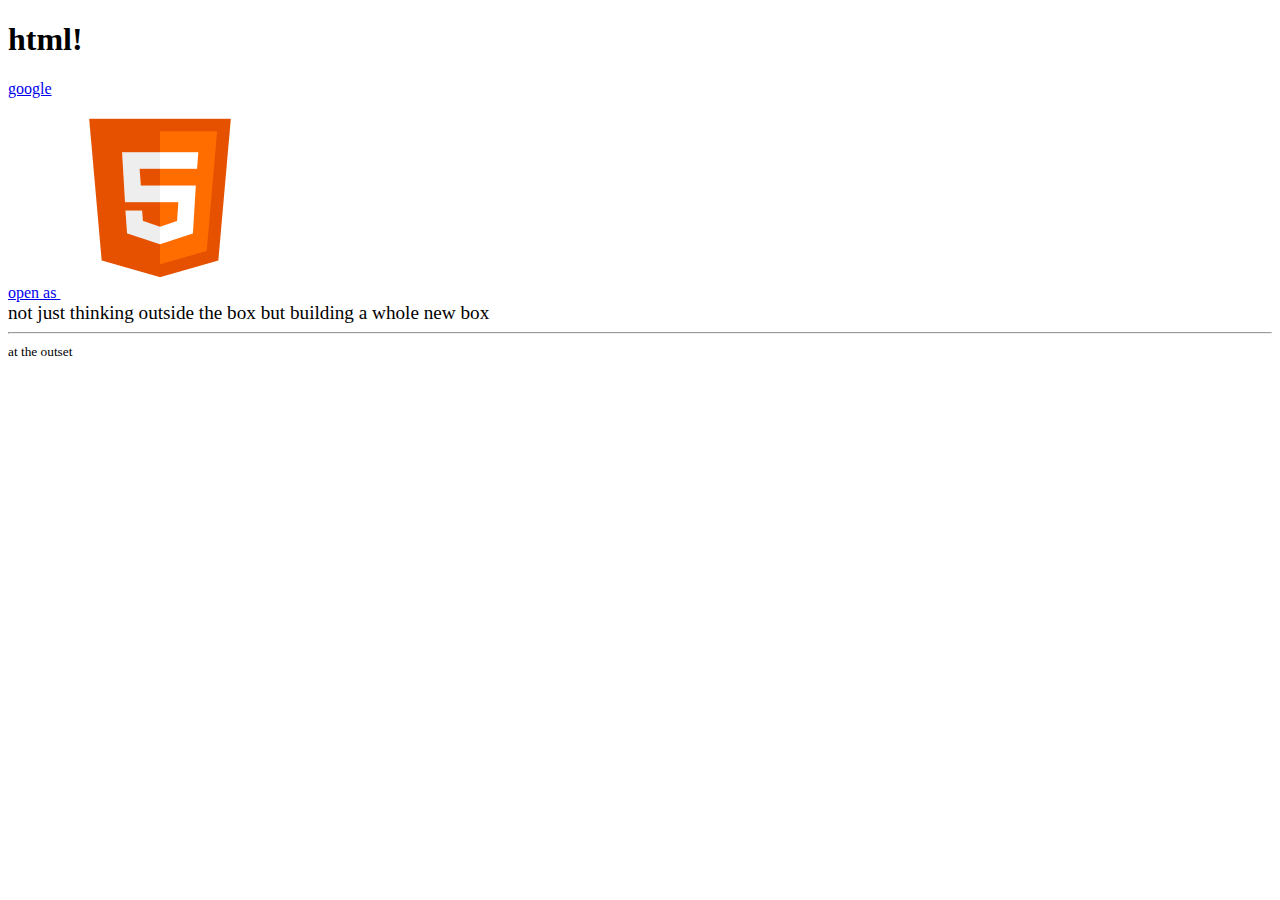
<file: file1.html>
<!DOCTYPE html>
<html lang="en">
<head>
    <meta charset="UTF-8">
    <meta name="viewport" content="width=device-width, initial-scale=1.0">
    <title>Document</title>
     
</head>
<body>
    <h1>html!</h1>
</body>
</html>


<a href=" https://www.google.com/"> google </a>
<br>

<a href="/exer.html/link.html"> open as </a>

<img src = "[data-uri]" alt = "logo"/>

<br>


   <big>not just thinking outside the box but building a whole new box</big>
    <hr>
    <small>at the outset</small>
</file>
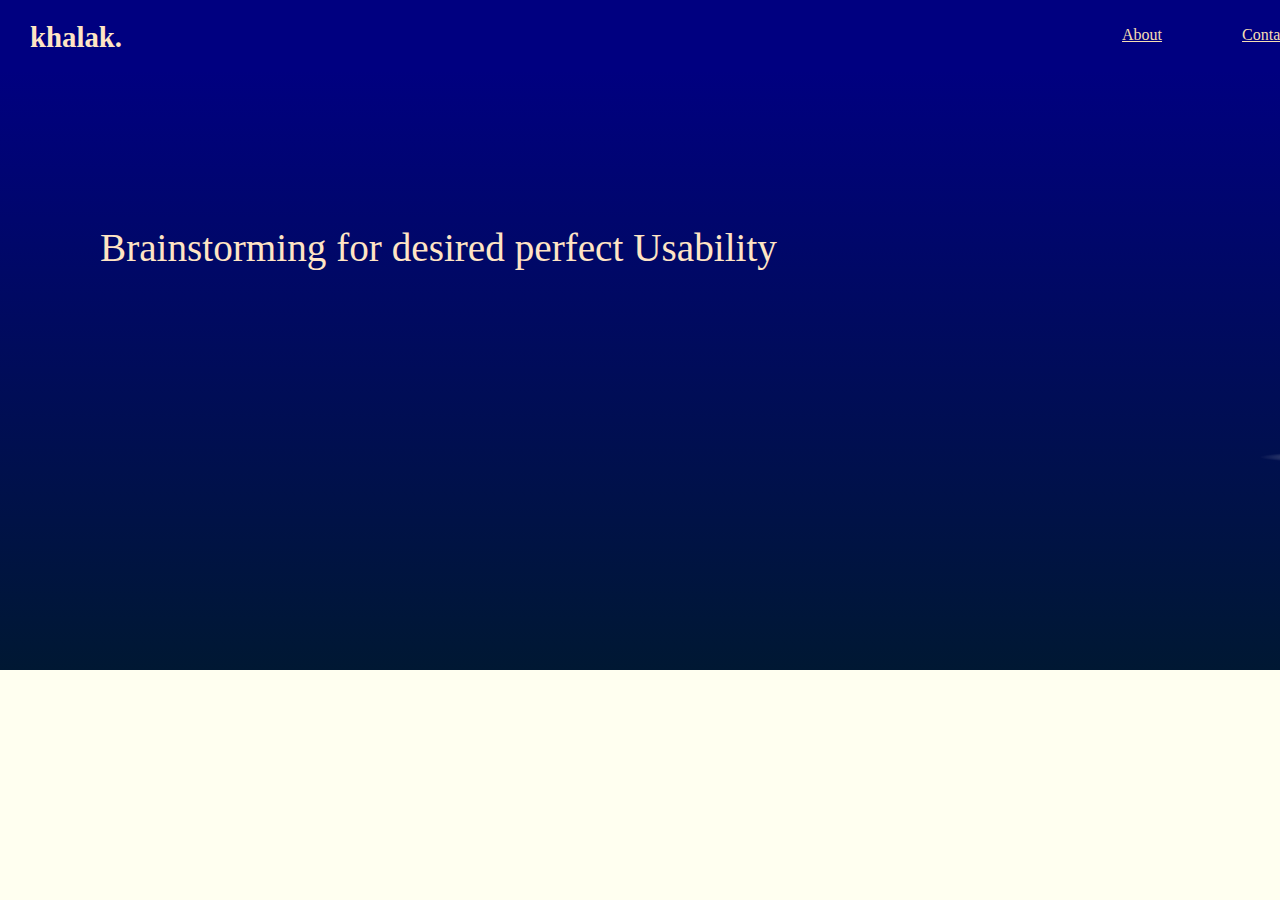
<file: landingpg.html>
<!DOCTYPE html>
<html lang="en">
<head>
    <meta charset="UTF-8">
    <meta name="viewport" content="width=device-width, initial-scale=1.0">
    <title>Landing Page</title>
    <link rel="stylesheet" href="home.css">
</head>
<body>
    <div class="navbar">
        <div class="logo"><strong>khalak.</strong></div>
        <div class="nav-links">
        <a class="nav">About</a>
        <a class="nav">Contact</a>
        <a class="nav">Services</a>
    </div>
</div>
<div class="background">
    <div class="product-img">
        <img src="app-product.png" >
        <div class="text">
            Brainstorming for desired perfect Usability
        </div>
    </div>

      
</div>

    
   

    
</body>
</html>
</file>
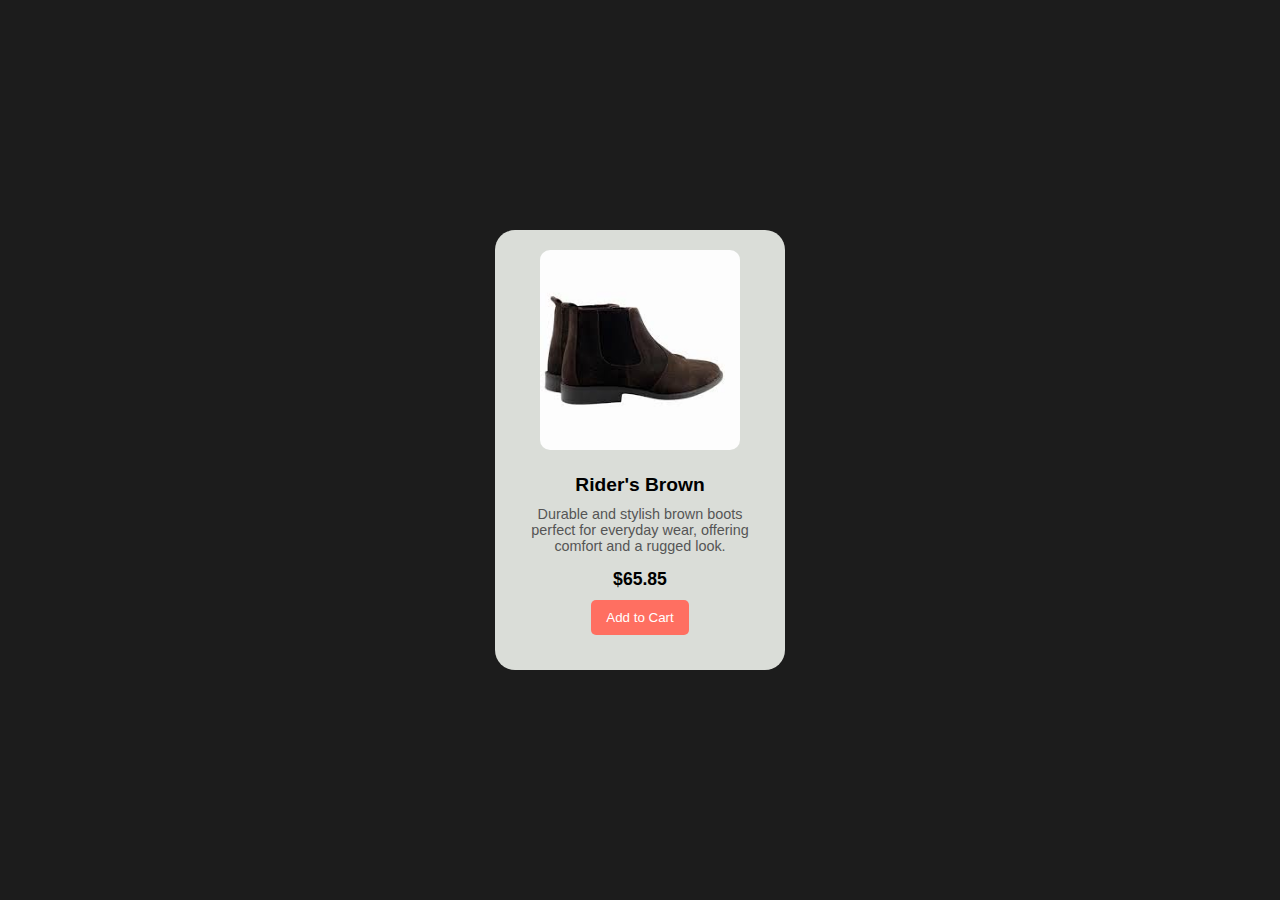
<file: productcard1.html>
<!DOCTYPE html>
<html lang="en">
<head>
  <meta charset="UTF-8">
  <title>Product Card</title>
  <link rel="stylesheet" href="project.css"> 
</head>
<body>
  <div class="upper">
    <img src="boots.jpeg" alt="Rider's Brown Boots" class="product-image">
    <div class="product-title"><strong>Rider's Brown</strong></div>
    <div class="product-description">
      Durable and stylish brown boots perfect for everyday wear, offering comfort and a rugged look.
    </div>
    <div class="price">$65.85</div>
    <button class="btn">Add to Cart</button>
  </div>
</body>
</html>
</file>
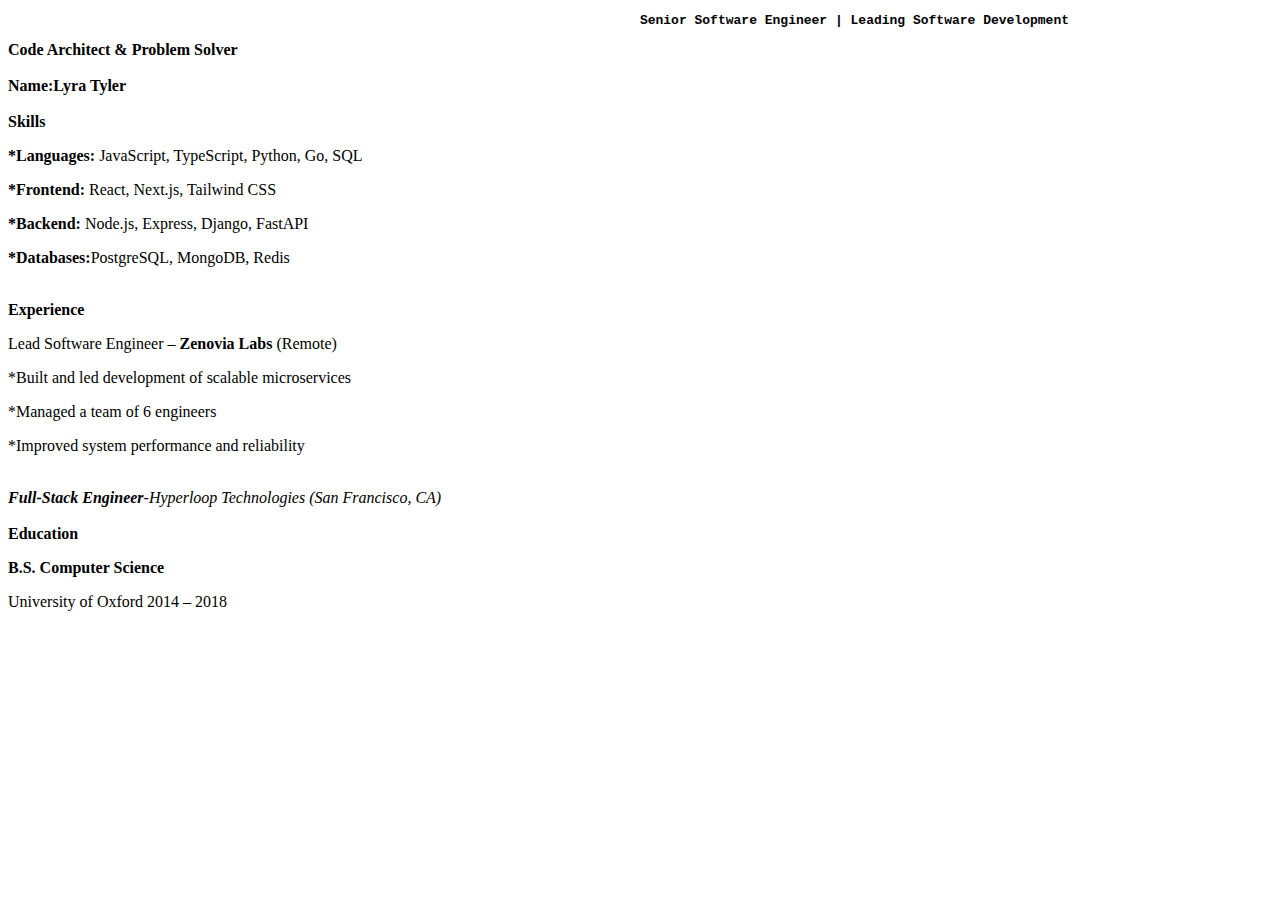
<file: project.html>
<!DOCTYPE html>
<html lang="en">
<head>
    <meta charset="UTF-8">
    <meta name="viewport" content="width=device-width, initial-scale=1.0">
    <title>Document</title>
</head>
<body>

<pre>                                      <b>                                           Senior Software Engineer | Leading Software Development                                                                     </b>     </pre>

<b>Code Architect & Problem Solver </b>


<br> 

<br>
<b> Name:Lyra Tyler</b>

<br>


<br>

<b>Skills</b>

<br>

<p><b>*Languages:</b> JavaScript, TypeScript, Python, Go, SQL</p>
<p><b>*Frontend:</b> React, Next.js, Tailwind CSS</p>
<p><b>*Backend:</b> Node.js, Express, Django, FastAPI</p>
<p><b>*Databases:</b>PostgreSQL, MongoDB, Redis</p>

<br>

<b>Experience</b> 

<p>Lead Software Engineer – <b> Zenovia Labs </b> (Remote)</p>
<p>*Built and led development of scalable microservices</p>
<p>*Managed a team of 6 engineers</p>
<p>*Improved system performance and reliability</p>

<br>

<i><b>Full-Stack Engineer</b>-Hyperloop Technologies (San Francisco, CA)</i>

<br>

<br>

<b>Education</b>
<br>
<p> <b> B.S. Computer Science</b> </p>
<p>University of Oxford
2014 – 2018</p>



</body>
</html>
</file>
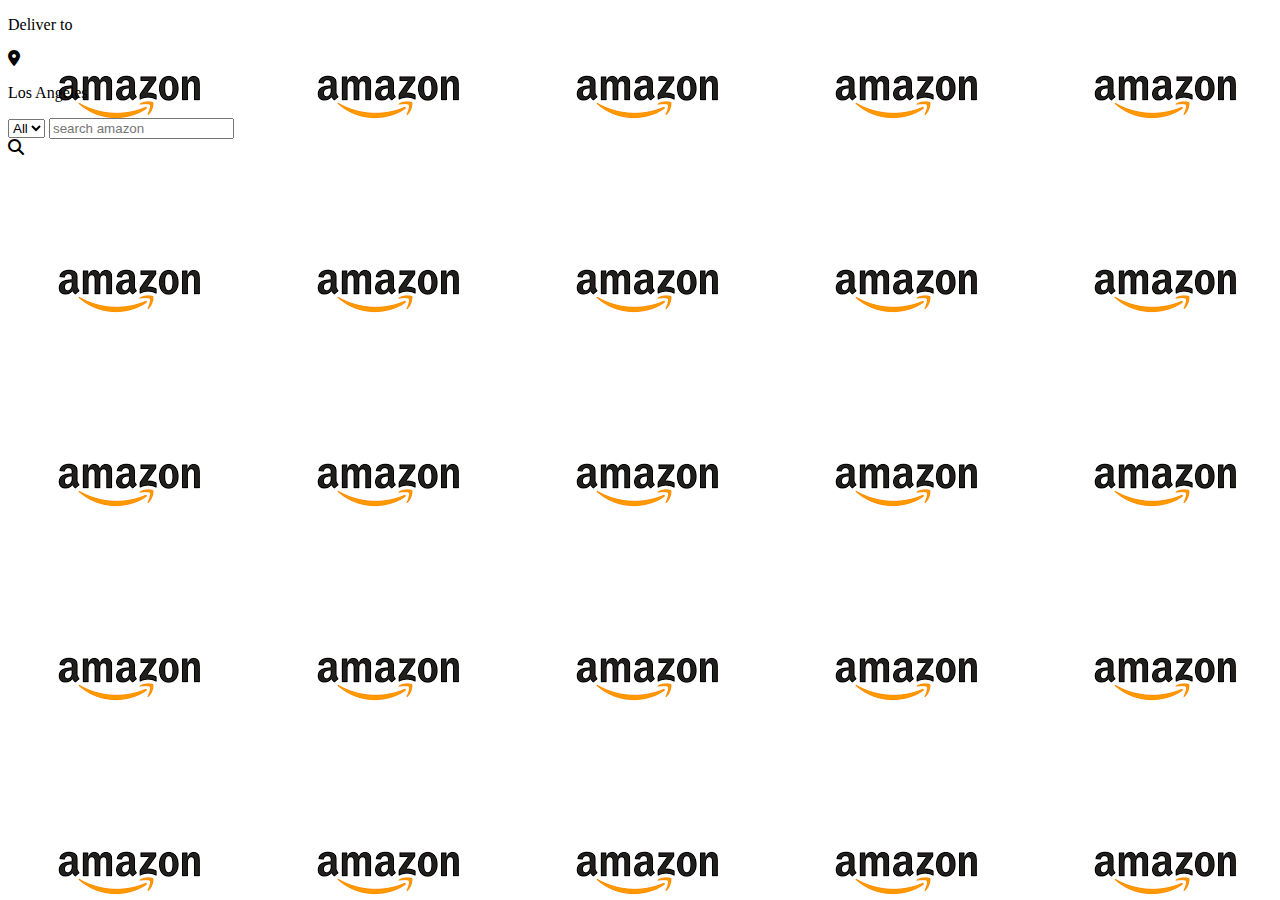
<file: rw.html>
<!DOCTYPE html>
<html lang="en">
<head>
    <meta charset="UTF-8">
    <meta name="viewport" content="width=device-width, initial-scale=1.0">
    <title>Document</title>
   <link rel="stylesheet" href="https://cdnjs.cloudflare.com/ajax/libs/font-awesome/6.7.2/css/all.min.css">
    <link rel="stylesheet" href ="idk.css">

</head>
<body>
    <div class="navbar">
    <div class="nav-logo"></div>
    <div class="logo"> </div>
    <div class="nav-address"></div>
     <p>Deliver to</p>
    <div class="icon"></div>
    <i class="fa-solid fa-location-dot"></i>
     <p>Los Angeles</p>
     </div>
     <div class="search">
        <select>
            <option>All</option>
        </select>
        <input placeholder="search amazon">
        <div class="search-icon">
         <i class="fa-solid fa-magnifying-glass"></i>
    </div>
</div>
</body>
</body>
</html>

<!--* {
  margin: 0;
  padding: 0;
  box-sizing: border-box;
  font-family: 'Gill Sans', 'Gill Sans MT', Calibri, sans-serif;
  color: grey;
}

.navbar {
  display: flex;
  align-items: center;
  padding: 10px 20px;
  background: black;
  width: 100%;
  gap: 20px;
}

.nav-logo {
  height: 50px;
  width: 100px;
}

.logo {
  height: 100%;
  background-image: url('https://upload.wikimedia.org/wikipedia/commons/a/a9/Amazon_logo.svg');
  cursor: pointer;
}

.nav-address {
  color: white;
  font-size: 12px;
}

.nav-address p {
  margin: 2px 0;
}

.icon {
  display: flex;
  align-items: center;
  color: white;
}

.border {
  border: 1.5px solid transparent;
}

.border:hover {
  border-color: white;
}

.search {
  display: flex;
}

.search-icon {
  display:flex;
  align-items: center;
}-->
</file>
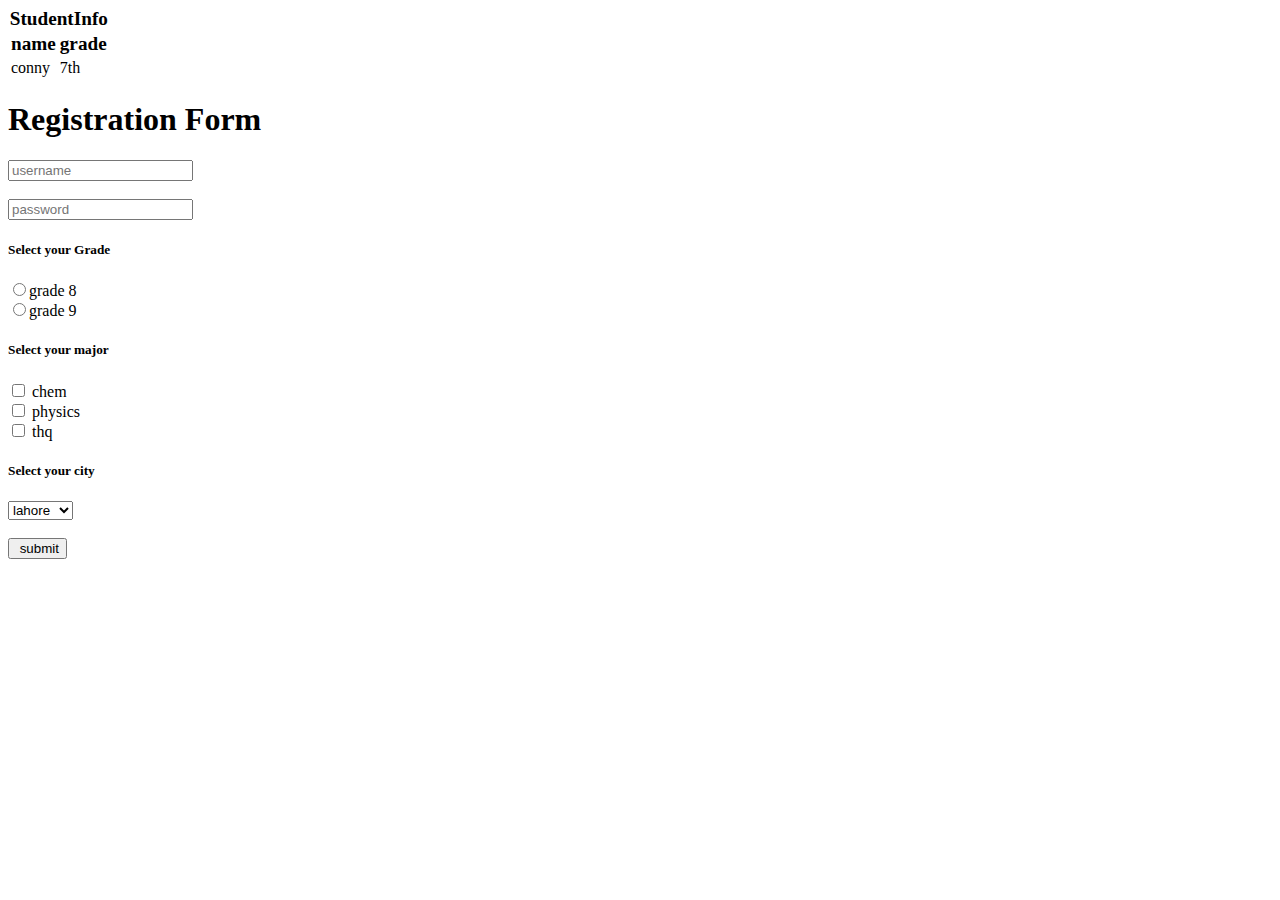
<file: tables.html>
<!DOCTYPE html>
<html lang="en">
<head>
    <meta charset="UTF-8">
    <meta name="viewport" content="width=device-width, initial-scale=1.0">
    <title>Document</title>
</head>
<body>
    
   <table>
        <thead>
    <caption><b><big>StudentInfo</big></b></caption>
    <tr>
    <th>
    <big> name</big>
    </th>  

   <th>
   <big> grade </big> 
   </th>     
  </tr>  
 </thead> 

 <tbody>
  <tr>
  <td>
    conny
   </td>
    <td>
     7th
    </td>
    </tr>
 </tbody>
    </table>
    <h1>Registration Form</h1>
<form action ="/trial.dn" >
    <input type="username" placeholder = "username">
    <br><br>
    <input type="password" placeholder = "password">
<br>
  <h5> Select your Grade</h5>
    <lable for = "abc"> 
    <input type = "radio" value="grade 8" name = "grade" id = "abc">grade 8
    </lable>
    <br>
     <lable for = "def">
    <input type = "radio" value="grade 9" name = "grade" id = "def">grade 9
   </lable>
 <br>
   <h5>Select your major</h5>
   <lable for = "chem">
    <input type = "checkbox" value = "chem" name = "subject" id = "45"> chem
   </lable>
 <br>  
   <lable for = "physics">
    <input type = "checkbox" value = "physics" name = "subject" id = "46"> physics
   </lable>
<br>   
   <lable for = "thq">
    <input type = "checkbox" value = "thq" name = "subject" id = "47"> thq
   </lable>
<br> 
<h5>Select your city</h5>  
<select name = "city">
  <option value = "lahore">lahore</option>
  <option value = "karachi">karachi</option>
  <option value = "isb">isb</option>

</select>
<br>
<br>
<input type = "submit" value = " submit">
</form>


<iframe width="560" height="315" src="https://www.youtube.com/embed/vD6Vxp15kxI?si=g2qnBFzQvyCzLIOI" title="YouTube video player" frameborder="0" allow="accelerometer; autoplay; clipboard-write; encrypted-media; gyroscope; picture-in-picture; web-share" referrerpolicy="strict-origin-when-cross-origin" allowfullscreen></iframe>




</body>
</html>
</file>
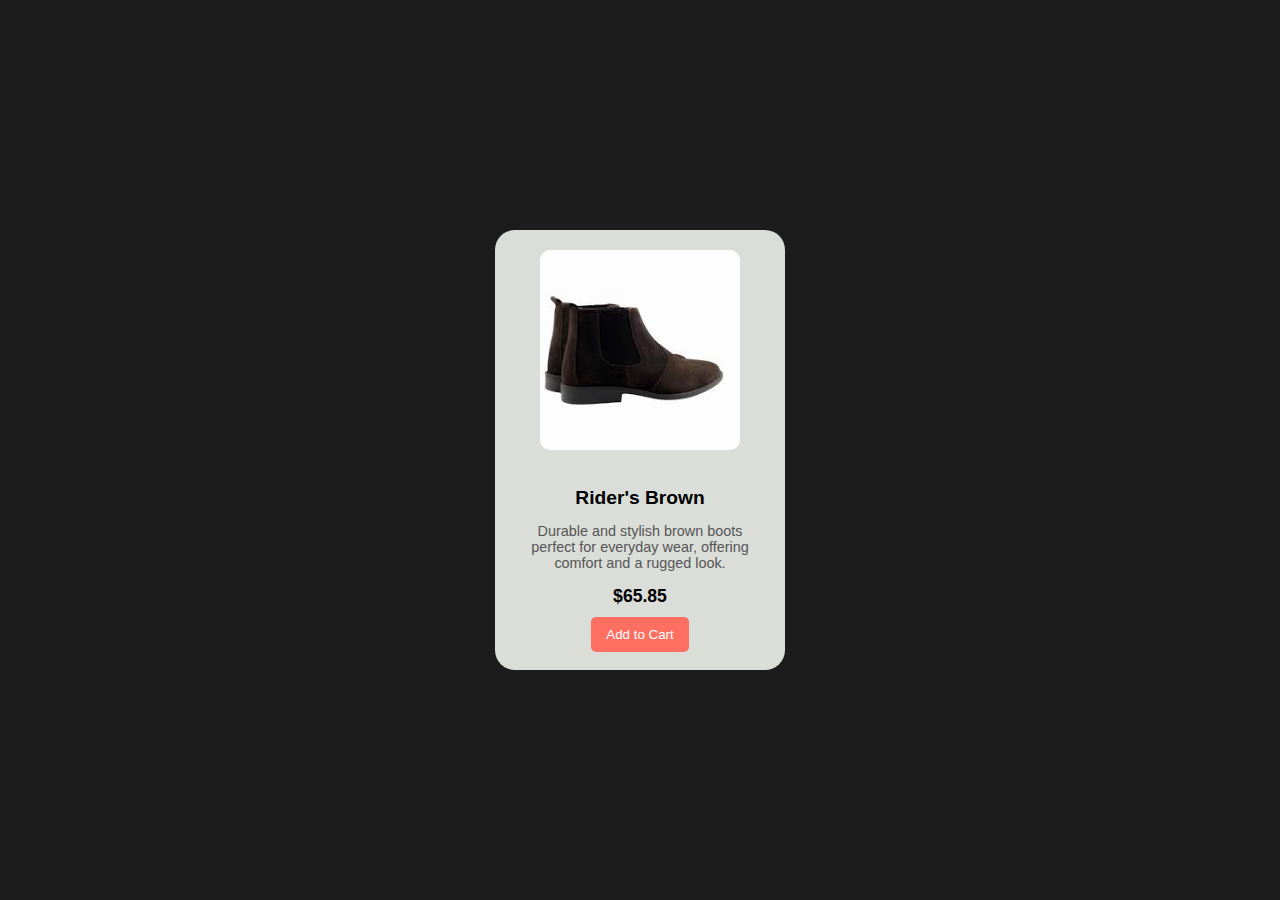
<file: html-css-1/productcard.html>
<!DOCTYPE html>
<html lang="en">
<head>
    <meta charset="UTF-8">
    <meta name="viewport" content="width=device-width, initial-scale=1.0">
    <title>Product Card</title>
    <link rel ="stylesheet" href="project.css">
</head>
<body>
    <div class="upper">
        <img src="boots.jpeg" alt="Boots" class="product-image">
        <h1 class="product-title">Rider's Brown</h1>
        <p class="product-description">Durable and stylish brown boots perfect for everyday wear, offering comfort and a rugged look.</p>
        <div class="price">$65.85</div>
        <button class="btn">Add to Cart</button>
    </div>
</body>
</html>
</file>
<file: home.css>
body {
    margin: 0;
    padding:0;
    background-color:ivory;
    
}


.navbar {
    height: 50px;
    width:100%;
    background-color: navy;
    display: flex;
    align-items: center;
    padding: 10px 20px;
    

    

}

.nav-links {
    display: flex;
    margin-left: 1000px;
    color: wheat;
    text-decoration: underline;
    gap:80px;


}

.logo {
    color:bisque;
    font-size :1.8rem;
    margin-left: 10px;
    margin-top:5px;
    

}

.background {
    height: 600px;
    width: 100%;
    background: linear-gradient(navy,#001833);
}

.product-img img {
    width: 300px;
    margin-left:200px ;
    margin-top: 25px;
    margin-left:1250px;
    
   
}


.text {
    color: bisque;
    font-size: 2.45rem;
    margin-left: 100px;
    margin-top: -250px;

    align-items: center;
    font-family: 'Times New Roman', Times, serif;
}
</file>
<file: project.css>
.upper { 
    height:400px;
    width: 50px;
    background-color:#DADDD8;
    width: 250px;
    padding: 20px;
    text-align: center;
    border-radius: 20px;
}

body {
  display: flex;
  justify-content: center;
  align-items: center;
  height: 100vh;
  background-color:#1C1C1C;
  margin: 0;
  font-family: Arial, sans-serif;
}

.product-image {
    width: 200px;
    height: auto;
    background-size: cover;
    background-position: center;
    margin-bottom: 20px;
    border-radius: 10px;
    

}

.product-title {
    font-size: 1.2rem;
    margin-bottom: 10px;
}

.product-description {
  font-size: 0.9em;
  color: #555;
  margin-bottom: 15px;
}

.price {
  font-size: 1.1em;
  font-weight: bold;
  margin-bottom: 10px;
}

.btn {
  background-color: #ff6f61;
  color: white;
  border: none;
  padding: 10px 15px;
  border-radius: 5px;
  cursor: pointer;
}

.btn:hover {
  background-color: #e65c50;
}
</file>
<file: idk.css>
body {
    background-image: url(amazon.png);
}
</file>
<file: html-css-1/project.css>
.upper { 
    height:400px;
    width: 50px;
    background-color:#DADDD8;
    width: 250px;
    padding: 20px;
    text-align: center;
    border-radius: 20px;
}

body {
  display: flex;
  justify-content: center;
  align-items: center;
  height: 100vh;
  background-color:#1C1C1C;
  margin: 0;
  font-family: Arial, sans-serif;
}

.product-image {
    width: 200px;
    height: auto;
    background-size: cover;
    background-position: center;
    margin-bottom: 20px;
    border-radius: 10px;
    

}

.product-title {
    font-size: 1.2rem;
    margin-bottom: 10px;
}

.product-description {
  font-size: 0.9em;
  color: #555;
  margin-bottom: 15px;
}

.price {
  font-size: 1.1em;
  font-weight: bold;
  margin-bottom: 10px;
}

.btn {
  background-color: #ff6f61;
  color: white;
  border: none;
  padding: 10px 15px;
  border-radius: 5px;
  cursor: pointer;
}

.btn:hover {
  background-color: #e65c50;
}
</file>
